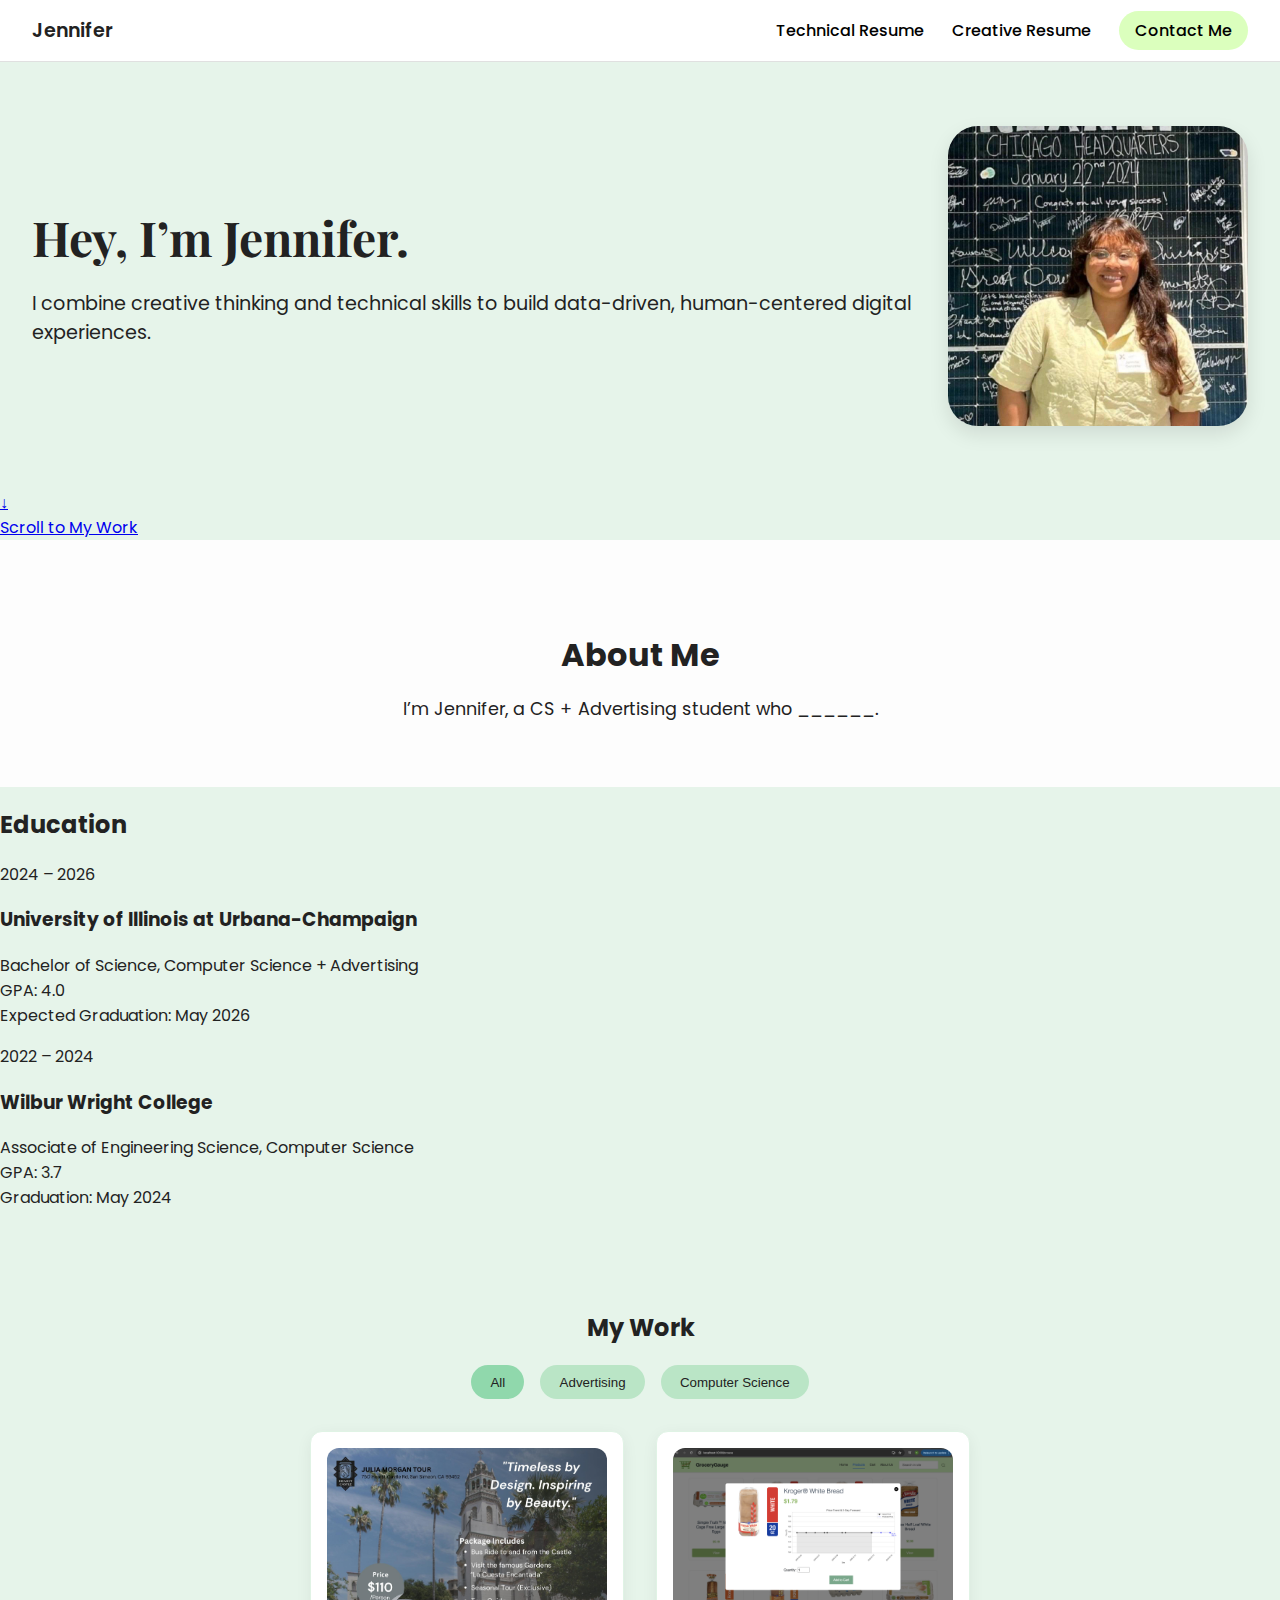
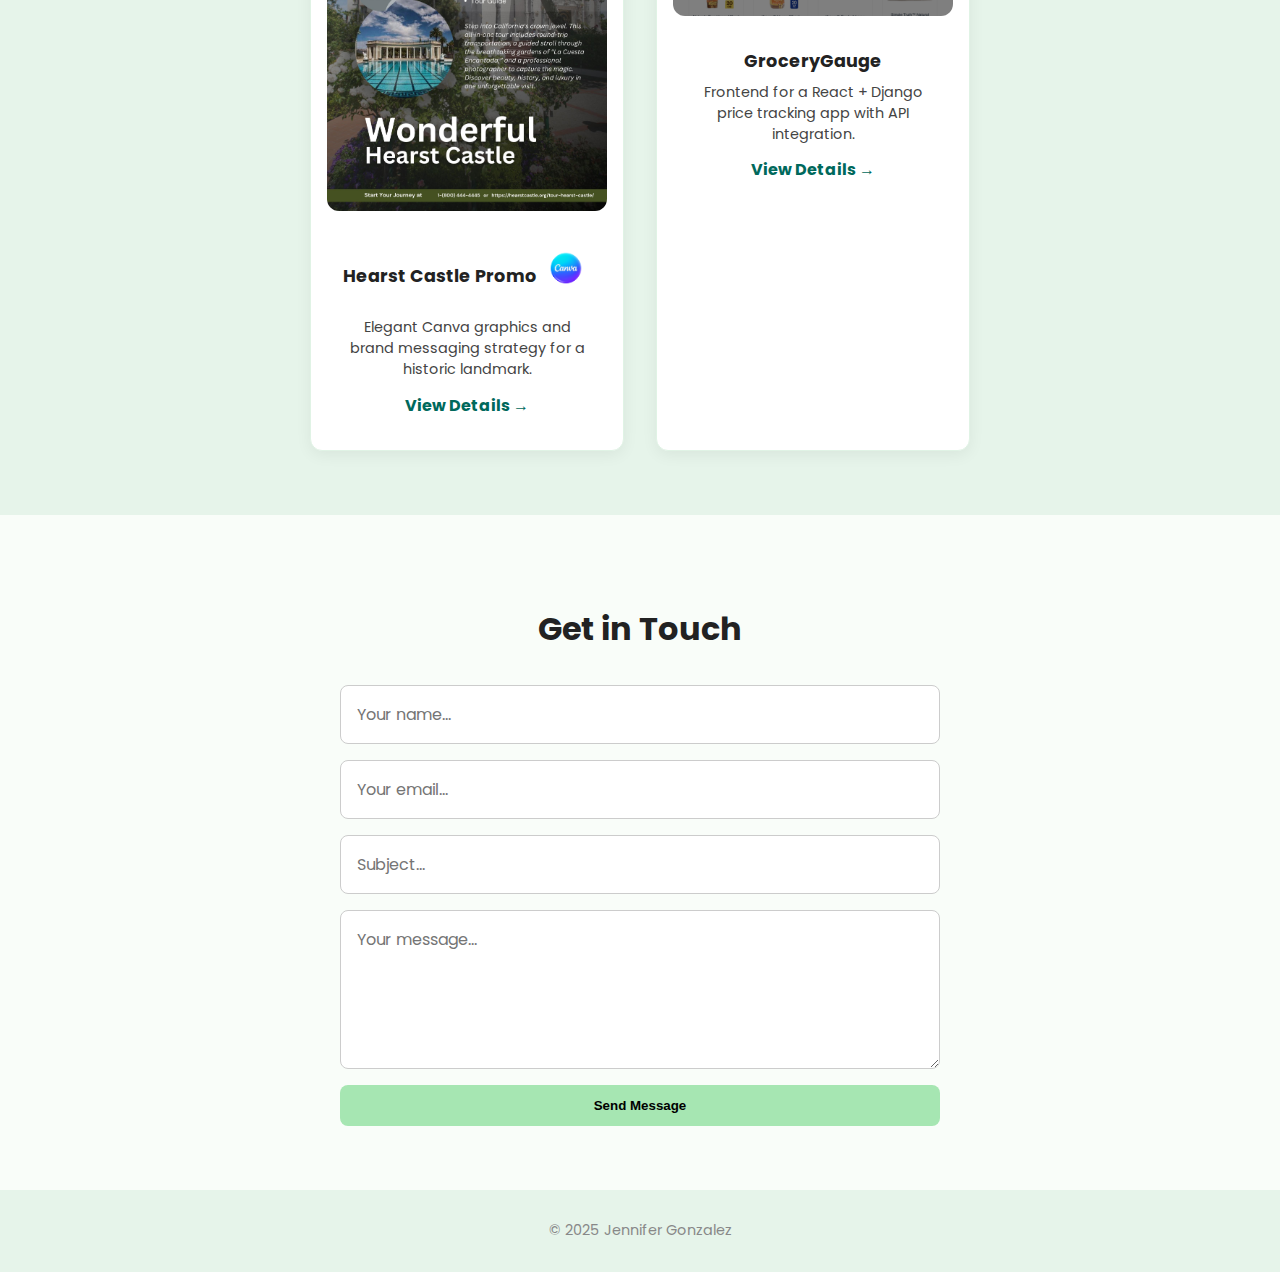
<file: index.html>
<head>
  <meta charset="UTF-8" />
  <meta name="viewport" content="width=device-width, initial-scale=1.0" />
  <title>Jennifer Gonzalez | Portfolio</title>

  <link href="https://fonts.googleapis.com/css2?family=Playfair+Display:wght@600&family=Poppins:wght@400;500;600&display=swap" rel="stylesheet" />
  <link rel="stylesheet" href="css/styles.css" />
</head>

<body>
  <header class="navbar">

    <div class="logo">Jennifer</div>
    <nav>
      <a href="assets/resume-tech.pdf" target="_blank">Technical Resume</a>
  <a href="assets/resume-creative.pdf" target="_blank">Creative Resume</a>
      <a href="#contact" class="cta">Contact Me</a>
    </nav>
  </header>

  <main class="hero">
    <div class="hero-text">
      <h1>Hey, I’m Jennifer.</h1>
      <p>I combine creative thinking and technical skills to build data-driven, human-centered digital experiences.</p>
      
    </div>
    <div class="hero-image">
      <img src="assets/profile-pic.jpg" alt="Photo of Jennifer" />
    </div>
  </main>
  <a href="#projects" class="scroll-down">
  ↓<br>Scroll to My Work
</a>

  <section id="about" class="about-section">
  <h2>About Me</h2>
  <p>
    I’m Jennifer, a CS + Advertising student who ______.
  </p>
</section>
<section id="education" class="education-section">
  <h2 class="edu-heading">Education</h2>
  <div class="timeline-wrapper">
    <div class="timeline">
      <div class="timeline-entry">
        <div class="timeline-date">2024 – 2026</div>
        <div class="timeline-content">
          <h3>University of Illinois at Urbana-Champaign</h3>
          <p>
            Bachelor of Science, Computer Science + Advertising<br />
            GPA: 4.0<br />
            Expected Graduation: May 2026
          </p>
        </div>
      </div>

      <div class="timeline-entry">
        <div class="timeline-date">2022 – 2024</div>
        <div class="timeline-content">
          <h3>Wilbur Wright College</h3>
          <p>
            Associate of Engineering Science, Computer Science<br />
            GPA: 3.7<br />
            Graduation: May 2024
          </p>
        </div>
      </div>
    </div>
  </div>
</section>


<!-- Filter Buttons -->
<section id="projects" class="projects-section homepage">
  <h2>My Work</h2>
  <div class="filter-buttons">
    <button class="filter-btn active" data-filter="all">All</button>
    <button class="filter-btn" data-filter="advertising">Advertising</button>
    <button class="filter-btn" data-filter="cs">Computer Science</button>
  </div>

  <!-- Card Grid -->
  <div class="project-grid">
    <!-- Example Card -->
    <div class="project-card advertising">
  <img src="assets/hearst-graphic1.jpg" alt="Hearst Castle Flyer" />
  <div class="card-content">
    <div class="card-header">
      <h3>Hearst Castle Promo</h3>
      <img class="icon" src="assets/canva-icon.webp" alt="Canva Icon" />
    </div>
    <p>
      Elegant Canva graphics and brand messaging strategy for a historic landmark.
    </p>
    <a href="hearst.html" class="read-more">View Details →</a>
  </div>
</div>

    <div class="project-card cs">
    <img src="assets/grocery-gauge.png" alt="Grocery Gauge Screenshot">
    <div class="card-content">
    <h3>GroceryGauge</h3>
    <p>Frontend for a React + Django price tracking app with API integration.</p>
    <a href="grocerygauge.html" class="read-more">View Details →</a>
     </div>
    </div>
    <!-- More cards go here, add class "cs" or "advertising" to match filters -->
  </div>
</section>
<!-- Contact section -->
<section id="contact" class="contact-section">
  <h2>Get in Touch</h2>
  <form class="contact-form" action="mailto:jengonzalez1423@gmail.com" method="POST" enctype="text/plain">
    <input type="text" name="name" placeholder="Your name..." required />
    <input type="email" name="email" placeholder="Your email..." required />
    <input type="text" name="subject" placeholder="Subject..." />
    <textarea name="message" rows="5" placeholder="Your message..." required></textarea>
    <button type="submit">Send Message</button>
  </form>
</section>

  <footer>
    <p>© 2025 Jennifer Gonzalez</p>
  </footer>
  <script src="js/filter.js"></script>

</body>
</file>
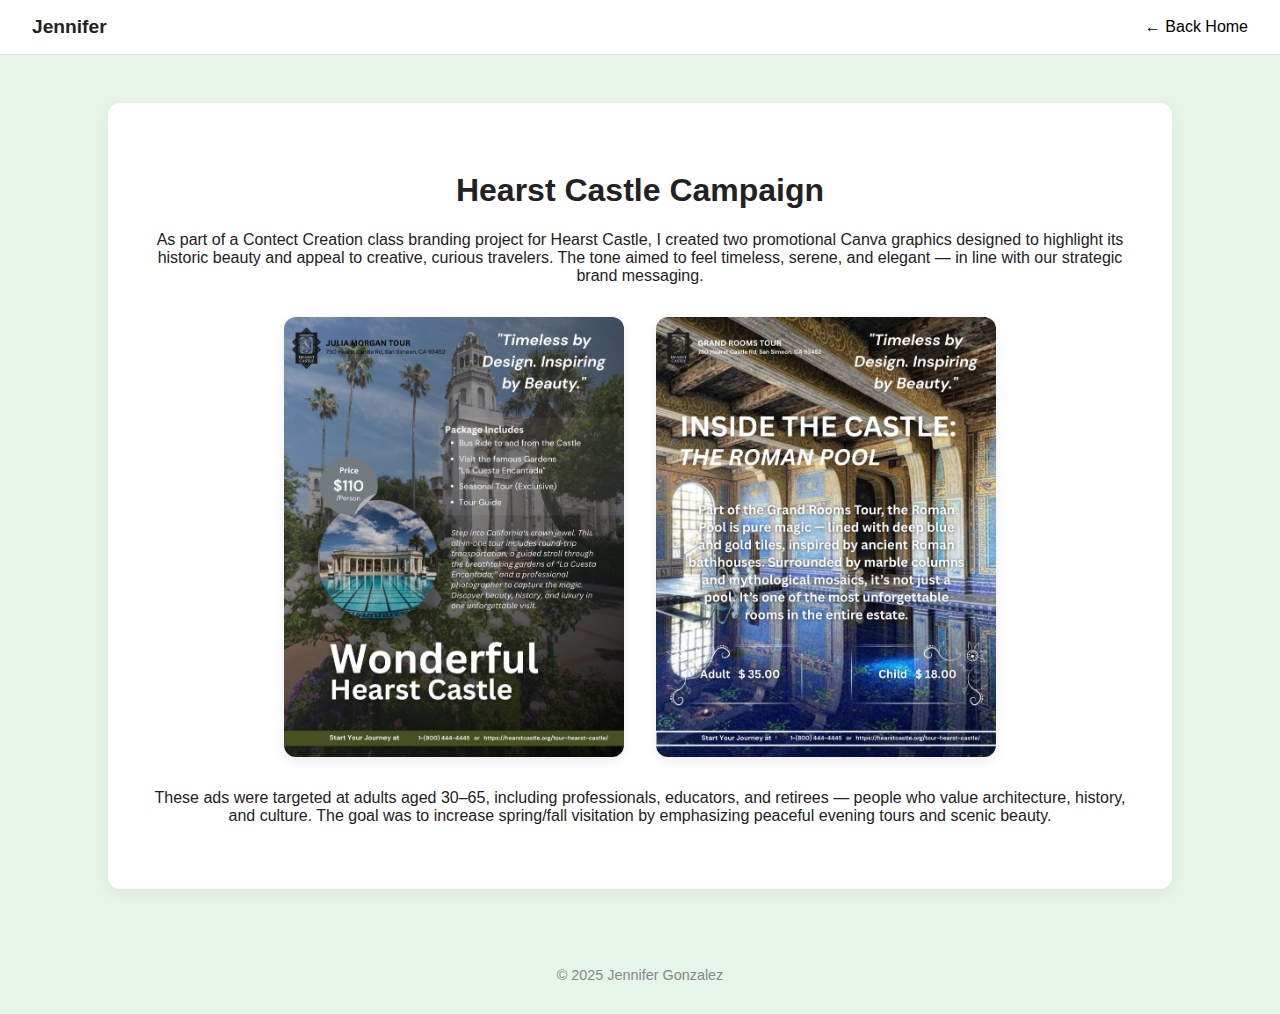
<file: hearst.html>
<!DOCTYPE html>
<html lang="en">
<head>
  <meta charset="UTF-8" />
  <title>Hearst Castle Campaign | Jennifer Gonzalez</title>
  <link rel="stylesheet" href="css/styles.css" />
</head>
<body>
  <header class="navbar">
    <div class="logo">Jennifer</div>
    <nav>
      <a href="index.html">← Back Home</a>
    </nav>
  </header>

  <main class="project-detail">
    <h1>Hearst Castle Campaign</h1>

    <p>
      As part of a Contect Creation class branding project for Hearst Castle, I created two promotional Canva graphics designed to highlight its historic beauty and appeal to creative, curious travelers. The tone aimed to feel timeless, serene, and elegant — in line with our strategic brand messaging.
    </p>

   <div class="flyer-row">
  <img src="assets/hearst-graphic1.jpg" alt="Flyer 1">
  <img src="assets/hearst-graphic2.jpg" alt="Flyer 2">
</div>


    <p>
      These ads were targeted at adults aged 30–65, including professionals, educators, and retirees — people who value architecture, history, and culture. The goal was to increase spring/fall visitation by emphasizing peaceful evening tours and scenic beauty.
    </p>
  </main>

  <footer>
    <p>© 2025 Jennifer Gonzalez</p>
  </footer>
</body>
</html>
</file>
<file: css/styles.css>
/* Overall layout */
body {
  font-family: 'Poppins', sans-serif;
  margin: 0;
  background-color: #e6f4ea; /* pastel green */
  color: #222;
}

/* Navbar */
.navbar {
  background-color: #ffffff;
  border-bottom: 1px solid #e0e0e0;
  padding: 1rem 2rem;
  display: flex;
  justify-content: space-between;
  align-items: center;
  position: sticky;
  top: 0;
  z-index: 10;
}

.navbar .logo {
  font-weight: 600;
  font-size: 1.2rem;
}

.navbar nav a {
  margin-left: 1.5rem;
  text-decoration: none;
  color: #000000;
  font-weight: 500;
}

.cta {
  background-color: #dbffbd;
  color: #fff;
  padding: 0.5rem 1rem;
  border-radius: 999px;
  text-decoration: none;
}

/* Hero section */
.hero {
  display: flex;
  flex-direction: row;
  align-items: center;
  justify-content: space-between;
  padding: 4rem 2rem;
  flex-wrap: wrap;
}

.hero-text {
  flex: 1;
  padding-right: 2rem;
  min-width: 280px;
}

.hero-text h1 {
  font-size: 3rem;
  font-family: 'Playfair Display', serif;
  margin-bottom: 1rem;
}

.hero-text p {
  font-size: 1.2rem;
  margin-bottom: 2rem;
}

.pink-btn {
  background-color: #bae5c6; /* soft green button */
  color: #222;
  padding: 0.8rem 1.5rem;
  border-radius: 30px;
  text-decoration: none;
  font-weight: bold;
  border: 2px solid #bae5c6;
}

.pink-btn:hover {
  background-color: #fff;
  color: #bae5c6;
  border-color: #bae5c6;
}

/* Image styling */
.hero-image img {
  width: 300px;
  border-radius: 30px;
  box-shadow: 0 8px 20px rgba(0,0,0,0.1);
}

/* Footer */
footer {
  text-align: center;
  padding: 1rem;
  font-size: 0.9rem;
  color: #888;
}

/*about me section*/
html {
  scroll-behavior: smooth;
}

.about-section {
  background-color: #fdfdfd;
  padding: 4rem 2rem;
  text-align: center;
}

.about-section h2 {
  font-size: 2rem;
  margin-bottom: 1rem;
}

.about-section p {
  max-width: 600px;
  margin: 0 auto;
  font-size: 1.1rem;
  line-height: 1.6;
}
/*Projects section*/
.project-grid {
  display: flex;
  flex-wrap: wrap;
  justify-content: center;
  gap: 2rem;
  margin-top: 2rem;
}

.project-card {
  background-color: #ffffff;
  border: 1px solid #e0f3e5;
  border-radius: 16px;
  width: 250px;
  padding: 1rem;
  text-align: center;
  transition: transform 0.2s ease, box-shadow 0.3s ease;
  box-shadow: 0 4px 12px rgba(0, 0, 0, 0.05);
}

.project-card:hover {
  transform: translateY(-6px);
  box-shadow: 0 8px 24px rgba(0, 0, 0, 0.1);
}

.project-card img {
  width: 100%;
  height: auto;
  border-radius: 12px;
  margin-bottom: 1rem;
  object-fit: cover;
}

.project-card h3 {
  font-size: 1.1rem;
  color: #222;
  margin-bottom: 0.5rem;
}

.project-card p {
  font-size: 0.9rem;
  color: #555;
  margin: 0;
}
.project-detail {
  background-color: #ffffff;
  padding: 3rem 2rem;
  max-width: 1000px;
  margin: 3rem auto;
  border-radius: 12px;
  box-shadow: 0 4px 16px rgba(0, 0, 0, 0.06);
  text-align: center;
}

.flyer-row {
  display: flex;
  justify-content: center;
  gap: 2rem;
  flex-wrap: wrap;
  margin: 2rem 0;
}

.flyer-row img {
  width: 100%;
  max-width: 340px; /* 📏 Makes flyers smaller */
  border-radius: 12px;
  box-shadow: 0 4px 12px rgba(0, 0, 0, 0.08);
  object-fit: cover;
}
.flyer-row img:hover {
  transform: scale(1.02);
  transition: transform 0.2s ease;
}

/* Filter Buttons */
.filter-buttons {
  display: flex;
  justify-content: center;
  gap: 1rem;
  margin-bottom: 2rem;
  flex-wrap: wrap;
}

.filter-btn {
  background-color: #bae5c6;
  border: none;
  padding: 0.6rem 1.2rem;
  border-radius: 999px;
  font-weight: 500;
  color: #222;
  cursor: pointer;
  transition: background-color 0.2s ease;
}

.filter-btn:hover,
.filter-btn.active {
  background-color: #90d8ac;
}
.projects-section {
  background-color: #e6f4ea;
  padding: 4rem 2rem;
  text-align: center; /* ✅ Centers title + buttons */
}

/* Project Cards */
.project-grid {
  display: flex;
  flex-wrap: wrap;
  justify-content: center;
  gap: 2rem;
}

.project-card {
  background-color: #fff;
  border-radius: 12px;
  box-shadow: 0 4px 16px rgba(0, 0, 0, 0.06);
  overflow: hidden;
  width: 280px;
  transition: transform 0.2s ease;
}

.project-card:hover {
  transform: translateY(-6px);
}

.project-card img {
  width: 100%;
  height: auto;
  display: block;
}

.card-content {
  padding: 1rem;
}

.card-content h3 {
  margin: 0 0 0.5rem;
  font-size: 1.1rem;
  color: #222;
}

.card-content p {
  font-size: 0.9rem;
  color: #444;
  margin-bottom: 0.8rem;
}

.read-more {
  font-weight: bold;
  text-decoration: none;
  color: #00695c;
}
/*canva section in advertising cart- hearst*/
.card-header {
  display: flex;
  justify-content: space-between;
  align-items: center;
  margin-bottom: 0.5rem;
}

.card-header h3 {
  margin: 0;
  font-size: 1.1rem;
}

.card-header .icon {
  width: 50px;
  height: 50px;
}
/*contact section starts*/
.contact-section {
  background-color: #f9fdf9;
  padding: 4rem 2rem;
  text-align: center;
}

.contact-section h2 {
  font-size: 2rem;
  margin-bottom: 2rem;
}

.contact-form {
  max-width: 600px;
  margin: 0 auto;
  display: flex;
  flex-direction: column;
  gap: 1rem;
}

.contact-form input,
.contact-form textarea {
  padding: 1rem;
  border: 1px solid #ccc;
  border-radius: 8px;
  font-family: inherit;
  font-size: 1rem;
}

.contact-form button {
  background-color: #a6e6b2;
  color: #000;
  font-weight: 600;
  padding: 0.8rem 1rem;
  border: none;
  border-radius: 8px;
  cursor: pointer;
  transition: background-color 0.2s ease;
}

.contact-form button:hover {
  background-color: #7cd995;
}
/*contact section ends*/
</file>
